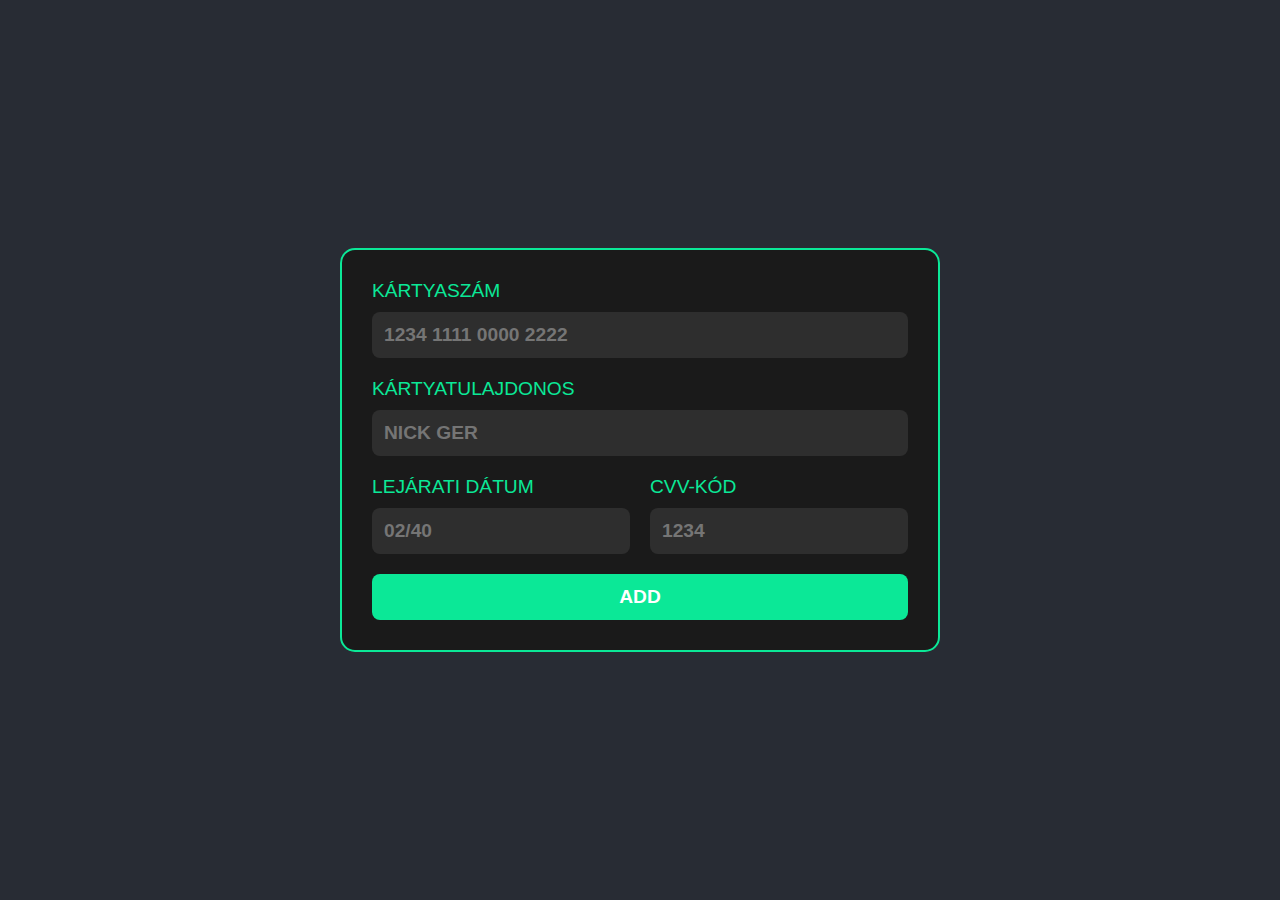
<file: bankkartya.html>
<!DOCTYPE html>
<html lang="en">
<head>
    <meta charset="UTF-8">
    <meta http-equiv="X-UA-Compatible" content="IE=edge">
    <meta name="viewport" content="width=device-width, initial-scale=1.0">
    <title>Credit Card Form</title>
    <link rel="stylesheet" href="bankkartya.css">
</head>
<body>
    <main class="container">
        <section class="ui">
            <div class="container-left">
                <form id="credit-card">
                    <div class="number-container">
                        <label for="card-number">Kártyaszám</label>
                        <input type="text" name="card-number" id="card-number" maxlength="19" placeholder="1234 1111 0000 2222" required>
                    </div>
                    <div class="name-container">
                        <label for="name-text">Kártyatulajdonos</label>
                        <input type="text" name="name-text" id="name-text" maxlength="30" placeholder="NICK GER" required>
                    </div>
                    <div class="infos-container">
                        <div class="expiration-container">
                            <label for="valid-thru-text">Lejárati Dátum</label>
                            <input type="text" name="valid-thru-text" id="valid-thru-text" maxlength="5" placeholder="02/40" required>
                        </div>
                        <div class="cvv-container">
                            <label for="cvv-text">CVV-kód</label>
                            <input type="text" name="cvv-text" id="cvv-text" maxlength="4" placeholder="1234" required>
                        </div>
                    </div>
                    <input type="submit" value="ADD" id="add">
                </form>
            </div>
        </section>
    </main>
    <script>
        const cardNumber = document.querySelector("#card-number");
        const cardHolder = document.querySelector("#name-text");
        const cardExpiration = document.querySelector("#valid-thru-text");
        const cardCVV = document.querySelector("#cvv-text");

        const cardNumberText = document.querySelector(".number-vl");
        const cardHolderText = document.querySelector(".name-vl");
        const cardExpirationText = document.querySelector(".expiration-vl");
        const cardCVVText = document.querySelector(".cvv-vl");

        cardNumber.addEventListener("input", formatCardNumber);
        cardHolder.addEventListener("input", updateCardHolder);
        cardExpiration.addEventListener("input", formatCardExpiration);
        cardCVV.addEventListener("input", updateCardCVV);

        function formatCardNumber() {
            const formattedValue = cardNumber.value.replace(/\D/g, '').replace(/....(?!$)/g, '$& ');
            cardNumber.value = formattedValue.trim();
            cardNumberText.textContent = formattedValue || "1234 1111 0000 2222";
        }

        function updateCardHolder() {
            cardHolderText.textContent = cardHolder.value.toUpperCase() || "NICK GER";
        }

        function formatCardExpiration() {
            const formattedValue = cardExpiration.value.replace(/\D/g, '').replace(/..(?!$)/g, '$&/');
            cardExpiration.value = formattedValue.trim();
            cardExpirationText.textContent = formattedValue || "02/40";
        }

        function updateCardCVV() {
            cardCVVText.textContent = cardCVV.value || "123";
        }

        document.querySelector("#credit-card").addEventListener("submit", function(e) {
            e.preventDefault();
            alert("Sikeres fizetés");
            window.location.href = "index.php";
        });
    </script>
</body>
</html>
</file>
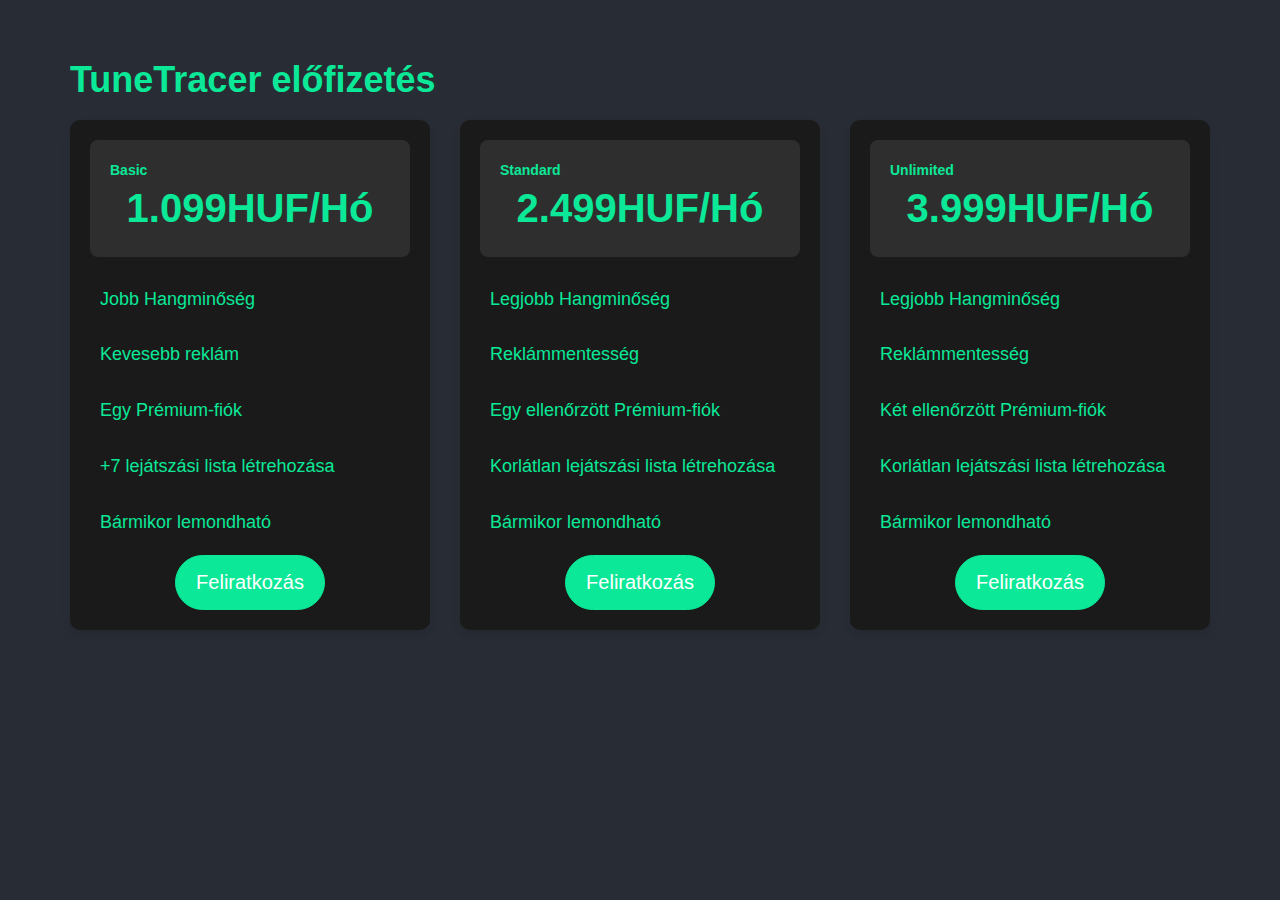
<file: subscription.html>
<!DOCTYPE html>
<html lang="en">
<head>
    <meta charset="UTF-8">
    <meta http-equiv="X-UA-Compatible" content="IE=edge">
    <meta name="viewport" content="width=device-width, initial-scale=1.0">
    <title>Előfizetések</title>
    <link rel="stylesheet" href="subscription.css">
    <link rel="stylesheet" href="https://maxcdn.bootstrapcdn.com/font-awesome/4.5.0/css/font-awesome.min.css">
    <link rel="stylesheet" href="https://maxcdn.bootstrapcdn.com/bootstrap/3.3.5/css/bootstrap.min.css">
<body>
    <div id="generic_price_table">
        <section>
            <div class="container">
                <div class="row">
                    <div class="col-md-12">
                        <div class="price-heading clearfix">
                            <h1>TuneTracer előfizetés</h1>
                        </div>
                    </div>
                </div>
            </div>

            <div class="container">
                <div class="row">
                    <div class="col-md-4">
                        <div class="generic_content clearfix">
                            <div class="generic_head_price clearfix">
                                <div class="generic_head_content clearfix">
                                    <div class="head_bg"></div>
                                        <div class="head">
                                            <span>Basic</span>
                                        </div>
                                </div>

                                <div class="generic_price_tag clearfix">
                                    <span class="price">
                                        <span class="currency">1</span>
                                        <span class="cent">.099</span>
                                        <span class="sign">HUF</span>
                                        <span class="month">/Hó</span>
                                    </span>
                                </div>
                            </div>

                            <div class="generic_feature_list">
                                <ul>
                                    <li><span>Jobb Hangminőség</li></span>
                                    <li><span>Kevesebb reklám</span></li>
                                    <li><span>Egy Prémium-fiók</span></li>
                                    <li><span>+7 lejátszási lista létrehozása</span></li>
                                    <li><span>Bármikor lemondható</li>
                                </ul>
                            </div>

                            <div class="generic_price_btn clearfix">
                                <a href="bankkartya.html" class="">Feliratkozás</a>
                            </div>
                        </div>
                    </div>

                    <div class="col-md-4">
                        <div class="generic_content active clearfix">
                            <div class="generic_head_price clearfix">
                                <div class="generic_head_content clearfix">
                                    <div class="head_bg"></div>
                                        <div class="head">
                                            <span>Standard</span>
                                        </div>
                                </div>

                                <div class="generic_price_tag clearfix">
                                    <span class="price">
                                        <span class="currency">2</span>
                                        <span class="cent">.499</span>
                                        <span class="sign">HUF</span>
                                        <span class="month">/Hó</span>
                                    </span>
                                </div>
                            </div>

                            <div class="generic_feature_list">
                                <ul>
                                    <li><span>Legjobb Hangminőség</li></span>
                                    <li><span>Reklámmentesség</span></li>
                                    <li><span>Egy ellenőrzött Prémium-fiók</span></li>
                                    <li><span>Korlátlan lejátszási lista létrehozása</span></li>
                                    <li><span>Bármikor lemondható</li>
                                </ul>
                            </div>

                            <div class="generic_price_btn clearfix">
                                <a href="bankkartya.html" class="">Feliratkozás</a>
                            </div>
                        </div>
                    </div>

                    <div class="col-md-4">
                        <div class="generic_content clearfix">
                            <div class="generic_head_price clearfix">
                                <div class="generic_head_content clearfix">
                                    <div class="head_bg"></div>
                                        <div class="head">
                                            <span>Unlimited</span>
                                        </div>
                                </div>

                                <div class="generic_price_tag clearfix">
                                    <span class="price">
                                        <span class="price">
                                            <span class="currency">3</span>
                                            <span class="cent">.999</span>
                                            <span class="sign">HUF</span>
                                            <span class="month">/Hó</span>
                                        </span>
                                    </span>
                                </div>
                            </div>

                            <div class="generic_feature_list">
                                <ul>
                                    <li><span>Legjobb Hangminőség</li></span>
                                    <li><span>Reklámmentesség</span></li>
                                    <li><span>Két ellenőrzött Prémium-fiók</span></li>
                                    <li><span>Korlátlan lejátszási lista létrehozása</span></li>
                                    <li><span>Bármikor lemondható</li>
                                </ul>
                            </div>

                            <div class="generic_price_btn clearfix">
                                <a href="bankkartya.html" class="">Feliratkozás</a>
                            </div>
                        </div>
                    </div>       
                </div>
            </div>
        </section>
    </div>
</body>
</html>
</file>
<file: bankkartya.css>
* {
      color: #0be897;
      margin: 0;
      padding: 0;
      font-family: 'Arial', sans-serif;
}

body {
      min-height: 100vh;
      background-color: #282c34;
      color: #ffffff;
      display: flex;
      align-items: center;
      justify-content: center;
}

.container {
      width: 80%;
      max-width: 600px;
      margin: 5% auto;
      padding: 2%;
}

.ui {
      border: 2px solid #0be897;
      border-radius: 15px;
      margin: 0 auto;
      padding: 5%;
      display: flex;
      flex-direction: column;
      gap: 20px;
      background-color: #1a1a1a;
}

.container-left, .container-right {
      width: 100%;
}

#credit-card {
      display: flex;
      flex-direction: column;
      gap: 20px;
      font-size: 1.2rem;
      text-transform: uppercase;
}

.number-container,
.name-container,
.expiration-container,
.cvv-container {
      display: flex;
      flex-direction: column;
      gap: 10px;
      width: 100%;
}

.expiration-container, .cvv-container {
      width: 100%;
}

input {
      border: 0;
      border-radius: 8px;
      padding: 12px;
      background-color: #2e2e2e;
      color: #ffffff;
      font-weight: 600;
      font-size: 1.2rem;
      outline: 0;
      width: 100%;
      box-sizing: border-box;
}

input[type="text"]:focus {
      border: 2px solid #04825B;
}

input#valid-thru-text, input#cvv-text {
      width: 100%;
}

input[type="submit"] {
      width: 100%;
      background-color: #0be897;
      color: #ffffff;
      padding: 12px;
      border: 0;
      border-radius: 8px;
      cursor: pointer;
      font-size: 1.2rem;
}

.infos-container {
      display: flex;
      gap: 20px;
}

@media (max-width: 768px) {
      .ui {
      padding: 3%;
      }
}
</file>
<file: subscription.css>
@import url(https://fonts.googleapis.com/css?family=Lato:400,100,100italic,300,300italic,400italic,700italic,700,900italic,900);
@import url(https://fonts.googleapis.com/css?family=Raleway:400,100,200,300,500,600,700,800,900);

*{
    margin: 0;
    padding: 0;
    font-family: "Segoe UI", Arial, sans-serif;
    user-select: none;
    -moz-user-select: none;
    -webkit-user-select: none;
    -ms-user-select: none;
}

body {
    background-color: #1a1a1a;
    color: #fff;
    font-family: 'Lato', sans-serif;
}

#generic_price_table {
    background-color: #282c34;
    color: #fff;
    padding: 20px;
    height: auto;
    min-height: 100vh;
    box-sizing: border-box;
}

.generic_content {
    background-color: #1a1a1a;
    border-radius: 10px;
    padding: 20px;
    margin-bottom: auto;
    box-shadow: 0 4px 8px rgba(0, 0, 0, 0.1);
}

.generic_head_price {
    background-color: #2e2e2e;
    padding: 20px;
    border-radius: 8px;
    margin-bottom: 20px;
}

.generic_head_price .head span {
    color: #0be897;
    font-weight: 700;
}

.generic_price_tag .price {
    display: flex;
    align-items: center;
    justify-content: center;
    font-size: 40px;
    font-weight: 700;
    color: #0be897;
}

.generic_feature_list ul,
.generic_feature_list ol {
    list-style-type: none;
    padding: 0;
    margin: 0;
}

.generic_feature_list ul li,
.generic_feature_list ol li {
    font-size: 18px;
    margin-bottom: 10px;
    padding: 10px;
    border-radius: 5px;
    transition: background-color 0.3s;
}

.generic_feature_list ul li span,
.generic_feature_list ol li span {
    color: #0be897;
}

.generic_feature_list ul li:hover,
.generic_feature_list ol li:hover {
    background-color: #2e2e2e;
}

.generic_price_btn a {
    text-align: center;
    background-color: #0be897;
    color: #fff;
    border: 1px solid #0be897;
    border-radius: 50px;
    padding: 12px 19px;
    font-size: 20px;
    text-decoration: none;
    display: inline-block;
    margin-top: 20px;
    transition: background-color 0.3s;
    margin: 0 auto;
    display: block;
    max-width: 150px;
}

.generic_price_btn a:hover {
    background-color: #04825B;
    color: white;
}

.price-heading {
    margin-top: 40px;
}

.price-heading h1 {
    color: #0be897;
    font-size: 36px;
    font-weight: 700;
    margin: 0;
    padding: 0 0 20px;
}
</file>
